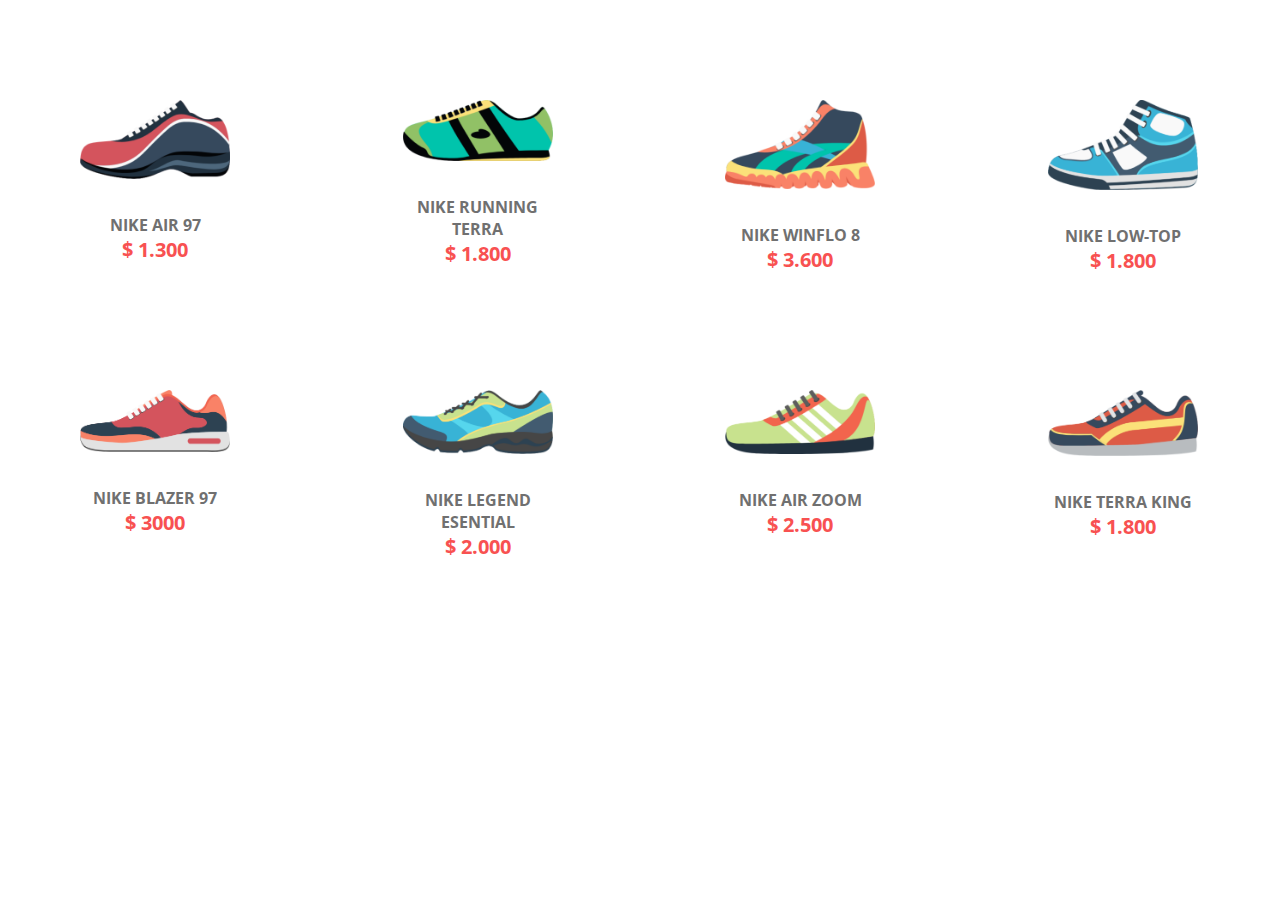
<file: index.html>
<!DOCTYPE html>
<html lang="es">
<head>
    <meta charset="UTF-8">
    <meta http-equiv="X-UA-Compatible" content="IE=edge">
    <meta name="viewport" content="width=device-width, initial-scale=1.0">
    <link rel="stylesheet" href="style.css">
    <title>NIKES SHOES</title>
</head>
<body>
    <!--<header>
      <div class="headear-top">
      <div class="navegacion">
        <input type="search" placeholder="Buscar . . .">
        <div class="search" id="search">
          <table class="search-table" id="searchTable">
            <thead></thead>
            /*<tbody>
              <tr>
                <td><a href="#">NIKE AIR 97</a></td>
              </tr>
              <tr>
                <td><a href="#">NIKE RUNNING TERRA</a> </td>
              </tr>
              <tr>
                <td><a href="#">NIKE WINFLO 8</a></td>
              </tr>
              <tr>
                <td><a href="#">NIKE LOW-TOP</a></td>
              </tr>
              <tr>
                <td><a href="#">NIKE BLAZER 97</a></td>
              </tr>
              <tr>
                <td><a href="#">NIKE LEGEND ESENTIAL</a></td>
              </tr>
              <tr>
                <td><a href="#">NIKE AIR ZOOM</a></td>
              </tr>
              <tr>
                <td><a href="#"> TERRA KING</a></td>
              </tr>
            </tbody>
          </table>
        </div>
      </div>  
      </div>
    </header> -->
    <section class="contenido">
        <div class="mostrador" id="mostrador">
            <div class="fila">
                <div class="item" onclick="cargar(this)">
                    <div class="contenedor-foto">
                        <img src="imagenes/1.png" alt="">
                    </div>
                    <p class="descripcion">NIKE AIR 97</p>
                    <span class="precio">$ 1.300</span>
                </div>
                <div class="item" onclick="cargar(this)">
                    <div class="contenedor-foto">
                        <img src="imagenes/2.png" alt="">
                    </div>
                    <p class="descripcion" id>NIKE RUNNING TERRA </p>
                    <span class="precio">$ 1.800</span>
                </div>
                <div class="item" onclick="cargar(this)">
                    <div class="contenedor-foto">
                        <img src="imagenes/3.png" alt="">
                    </div>
                    <p class="descripcion">NIKE WINFLO 8 </p>
                    <span class="precio">$ 3.600</span>
                </div>
                <div class="item" onclick="cargar(this)">
                    <div class="contenedor-foto">
                        <img src="imagenes/4.png" alt="">
                    </div>
                    <p class="descripcion">NIKE LOW-TOP</p>
                    <span class="precio">$ 1.800</span>
                </div>
            </div>
            <div class="fila">
                <div class="item" onclick="cargar(this)">
                    <div class="contenedor-foto">
                        <img src="imagenes/5.png" alt="">
                    </div>
                    <p class="descripcion">NIKE BLAZER 97</p>
                    <span class="precio">$ 3000</span>
                </div>
                <div class="item" onclick="cargar(this)">
                    <div class="contenedor-foto">
                        <img src="imagenes/6.png" alt="">
                    </div>
                    <p class="descripcion">NIKE LEGEND ESENTIAL</p>
                    <span class="precio">$ 2.000</span>
                </div>
                <div class="item" onclick="cargar(this)">
                    <div class="contenedor-foto">
                        <img src="imagenes/7.png" alt="">
                    </div>
                    <p class="descripcion">NIKE AIR ZOOM</p>
                    <span class="precio">$ 2.500</span>
                </div>
                <div class="item" onclick="cargar(this)">
                    <div class="contenedor-foto">
                        <img src="imagenes/8.png" alt="">
                    </div>
                    <p class="descripcion">NIKE TERRA KING</p>
                    <span class="precio">$ 1.800</span>
                </div>
            </div> 
        </div>
        <!-- CONTENEDOR DEL ITEM SELECCIONADO -->
        <div class="seleccion" id="seleccion">
            <div class="cerrar" onclick="cerrar()">
                &#x2715
            </div>
            <div class="info">
                <img src="imagenes/1.png" alt="" id="img">
                <h2 id="modelo">NIKE MODEL 1</h2>
                <p id="descripcion">Descripción Modelo 1</p>

                <span class="precio" id="precio">$ 1300</span>

                <div class="fila">
                    <div class="size">
                        <label for="">SIZE</label>
                        <select name="" id="">
                            <option value="">40</option>
                            <option value="">42</option>
                            <option value="">44</option>
                            <option value="">46</option>
                        </select>
                    </div>
                    <button>AGREGAR AL CARRITO</button>
                </div>
            </div>
        </div>
    </section>

    <script src="main.js"></script>
</body>
</html>

  </style>
</head>
</file>
<file: style.css>
@import url('https://fonts.googleapis.com/css2?family=Open+Sans:wght@300;400;800&display=swap');
*{
    margin: 0;
    padding: 0;
    box-sizing: border-box;
    font-family: 'Open Sans';
}
.contenido{
    max-width: 1200px;
    width: 100%;
    margin: 40px auto;
    display: flex;
}
.mostrador{
    width: 100%;
    transition: .5s ease;
}
.mostrador .fila{
    width: 100%;
    display: flex;
    justify-content: space-between;
    margin-bottom: 40px;
}

.mostrador .fila .item{
    max-width: 210px;
    padding: 30px;
    height: 250px;
    /*border: 2px solid red;*/
    text-align: center;
    margin: 0 10px;
    cursor: pointer;
    border-radius: 5px;
    transition: .3s;
}
.mostrador .fila .item:hover{
    background-color: #e6e6e6;
}
.mostrador .fila .item img{
    width: 100%;
    margin: 30px 0;
}
.mostrador .fila .item .descripcion{
    color: #707070;
    font-weight: bold;
}
.mostrador .fila .item .precio{
    color: #f85151;
    font-weight: bold;
    font-size: 20px;
}
.seleccion{
    transition: .5s ease;
    opacity: 0;
    width: 0%;
    border: 1px solid #ccc;
    position: relative;
    display: flex;
    flex-direction: column;
    justify-content: center;
    overflow: hidden;
}
.cerrar{
    position: absolute;
    right: 0;
    top: 20px;
    right: 20px;
    cursor: pointer;
}

.info{
    padding: 20px;
}
.info img{
    display: block;
    margin: 30px auto;
    width: 80%;
}
.info h2{
    color: #707070;
    margin-bottom: 10px;
}
.info p{
    font-size: 14px;
    color: #707070;
    margin-bottom: 10px;
}
.info .precio{
    font-size: 30px;
    font-weight: bold;
    color: #f85151;
    margin-bottom: 10px;
    display: block;
}
.info .fila{
    display: flex;
    align-items: flex-end;
}
.info .fila label{
    display: block;
    margin-bottom: 10px;
}
.info .fila select{
    width: 100px;
    font-size: 18px;
    padding: 6px;
    margin-right: 30px;
}
.info .fila button{
    height: 40px;
    border: none;
    padding: 0 10px;
    color: #fff;
    background-color: #f85151;
}
/*
.navegacion{
  background-color: #6f7cf1;
}

.search{
  width: 90;
  max-width: 1000px;
  margin: auto;
  background: #fff;
  padding: 0 10px;
  padding-bottom: 5px;
  max-height: 85%;
  overflow-x: hidden;
}

input[type="search"]{
  padding: 10px;
  padding-right: 35px;
  border: none;
}
.search-table{
  width: 100%;
}

tbody tr td{
  width: 100%;
}

tbody tr td a:hover{
  border: 2px solid #378fd9;
}

tbody tr td a{
  text-decoration: none;
  font-size: 18px;
  color: #737373;
  display: block;
  width: 100%;
  height: 100%;
  padding: 20px 0;
  padding-left: 20px;
  border: 2px solid #fff;

}*/
</file>
